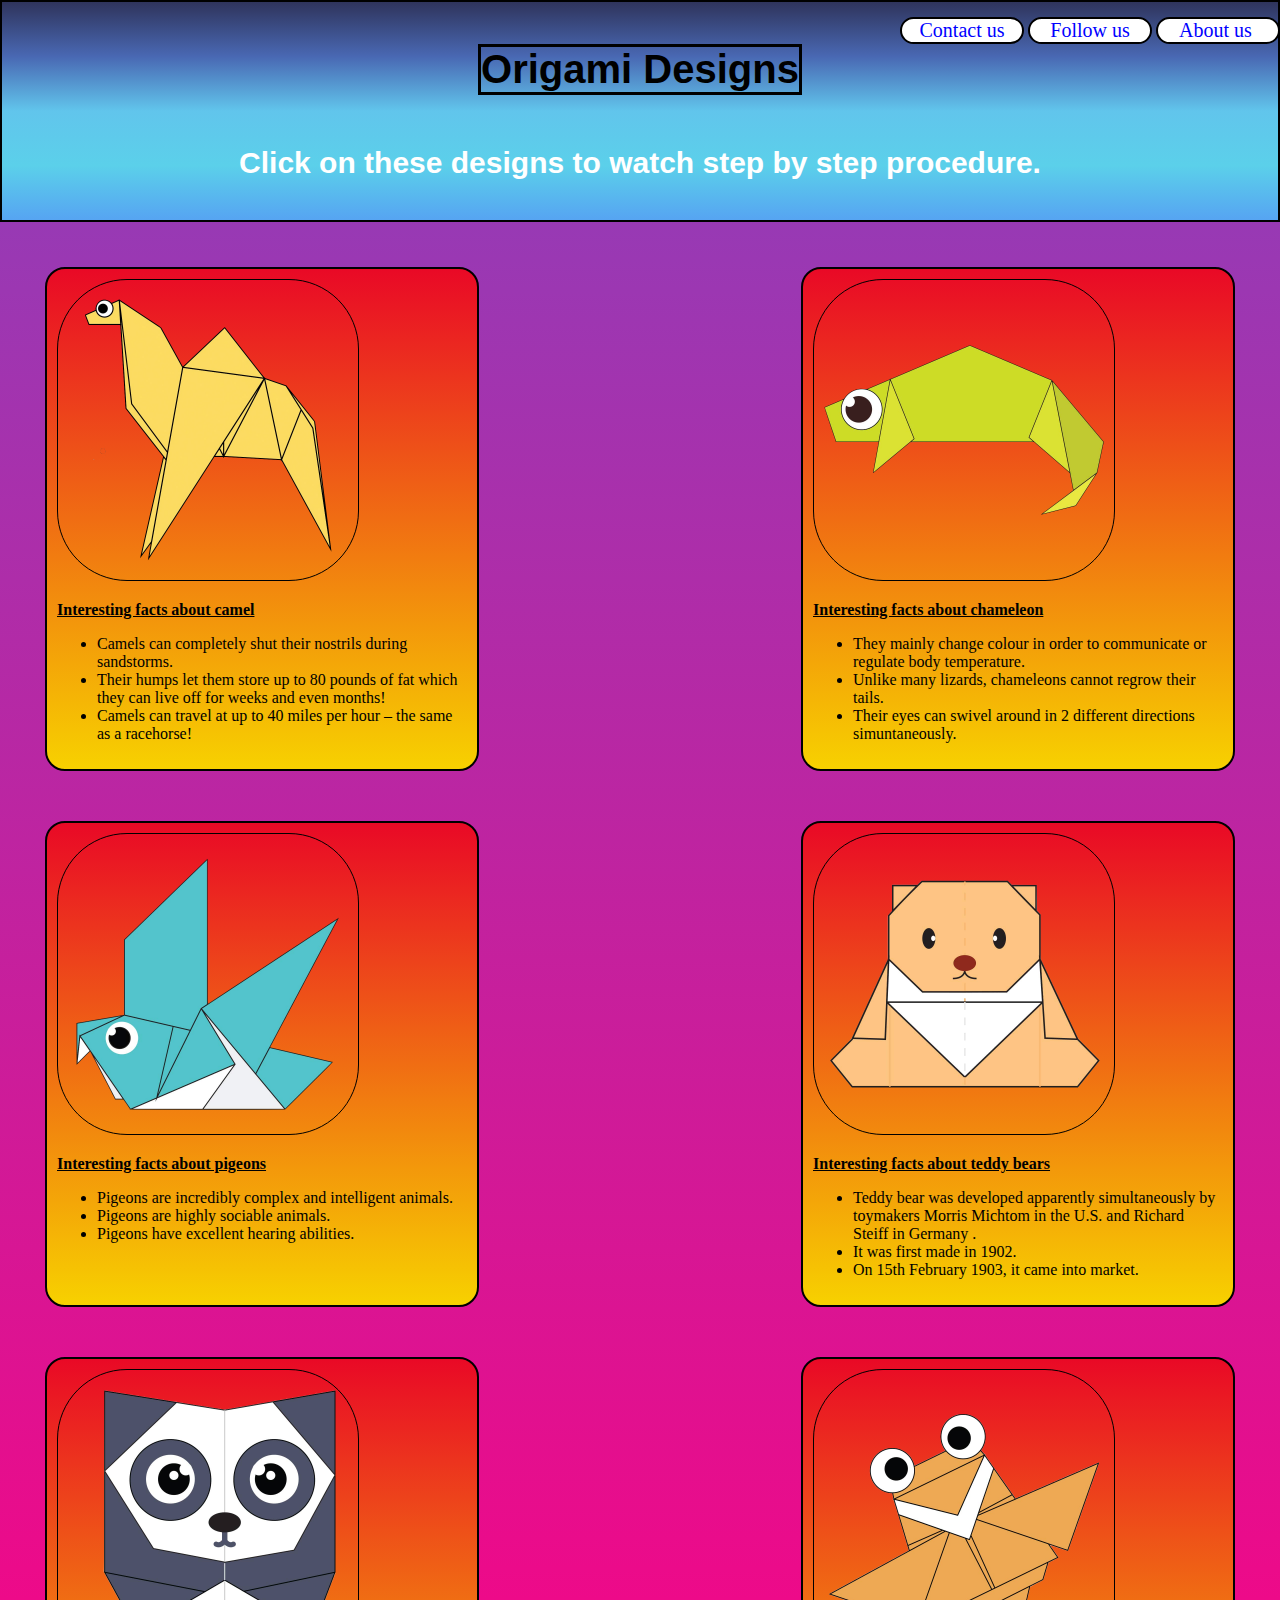
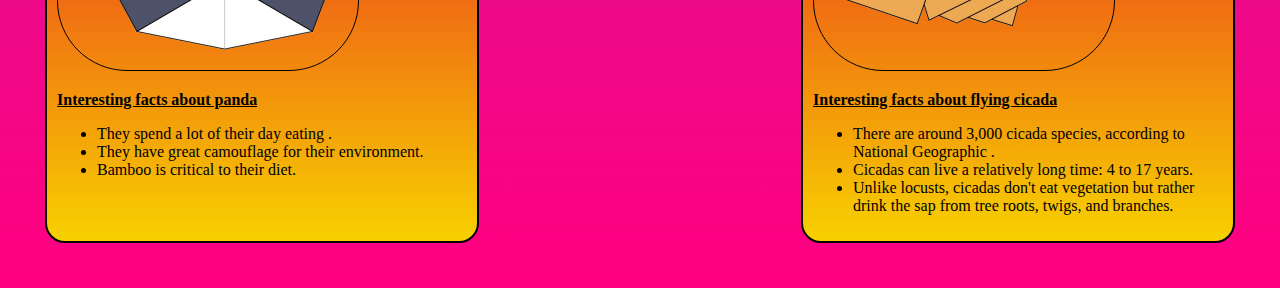
<file: index.html>
<!DOCTYPE html>
    <html>
        <head>
            <title>Origami Designs</title>
            <link rel ="stylesheet" 
              type="text/css"
              href = "style.css"/>
        </head>
        <body>
            <div class="header">
                <div class="menu">
                    <div class="alignment1">
                        
                        <a href ="aboutus.html"target="_blank" style="text-decoration: none;"  ;> About us  </a> &nbsp
               
            </div>
               <div class="alignment2">
                <a href = "followus.html"target="_blank" style="text-decoration: none;"> Follow us </a>
            </div>
            <div class="alignment3">
                <a href = "contactus.html"target="_blank" style="text-decoration: none;"> Contact us </a>
            </div>
                    <div class="arrange">
            <h1>Origami Designs</h1>
        </div>
        <h2 style="color:white; text-align: center;">Click on these designs to watch step by step procedure.</h2>
                </div>
               
     
   
            </div>
            <div class="grid">
                <div class="origami">
                <a href = "http://origami.me/camel/"target="_blank" > <img src = "camel.png" width=300 breath=300/></a>
        <p><b><u>Interesting facts about camel</u></b> </p>
        <ul>
            <li>Camels can completely shut their nostrils during sandstorms.</li>
            <li>Their humps let them store up to 80 pounds of fat which they can live off for weeks and even months!</li>
        <li>Camels can travel at up to 40 miles per hour – the same as a racehorse!</li>
        </ul>
                </div>
                <div class="origami">
                <a href = "http://origami.me/chameleon/"target="_blank" > <img src = "chameleon.png" width=300 breath=300/></a>
        <p><b><u>Interesting facts about chameleon</u></b> </p>
        <ul>
            <li>They mainly change colour in order to communicate or regulate body temperature.</li>
            <li>Unlike many lizards, chameleons cannot regrow their tails.</li>
        <li>Their eyes can swivel around in 2 different directions simuntaneously.</li>
        </ul>
    </div>
    <div class="origami">
                <a href = "http://origami.me/pigeon/"target="_blank" > <img src = "pigeon.png" width=300 breath=300/></a>
        <p><b><u>Interesting facts about pigeons</u></b> </p>
        <ul>
            <li>Pigeons are incredibly complex and intelligent animals.</li>
            <li>Pigeons are highly sociable animals.</li>
        <li>Pigeons have excellent hearing abilities.</li>
        </ul>
    </div>
    <div class="origami">
        <a href = "http://origami.me/teddy-bear/"target="_blank" > <img src = "teddy.png" width=300 breath=300/></a>
<p><b><u>Interesting facts about teddy bears</u></b> </p>
<ul>
    <li>Teddy bear was developed apparently simultaneously by toymakers Morris Michtom in the U.S. and Richard Steiff in Germany .</li>
    <li>It was first made in 1902.</li>
<li>On 15th February 1903, it came into market.</li>
</ul>
</div>
<div class="origami">
<a href = "http://origami.me/panda/"target="_blank" > <img src = "panda.png" width=300 breath=300/></a>
<p><b><u>Interesting facts about panda</u></b> </p>
<ul>
<li>They spend a lot of their day eating .</li>
<li>They have great camouflage for their environment.</li>
<li>Bamboo is critical to their diet.</li>
</ul>
</div>
<div class="origami">
<a href = "http://origami.me/flying-cicada/"target="_blank" > <img src = "cicada.png" width=300 breath=300/></a>
<p><b><u>Interesting facts about flying cicada</u></b> </p>
<ul>
<li>There are around 3,000 cicada species, according to National Geographic .</li>
<li>Cicadas can live a relatively long time: 4 to 17 years.</li>
<li>Unlike locusts, cicadas don't eat vegetation but rather drink the sap from tree roots, twigs, and branches.</li>
</ul>
                </div>
            </div>
        
            
        </body>
    </html>
</file>
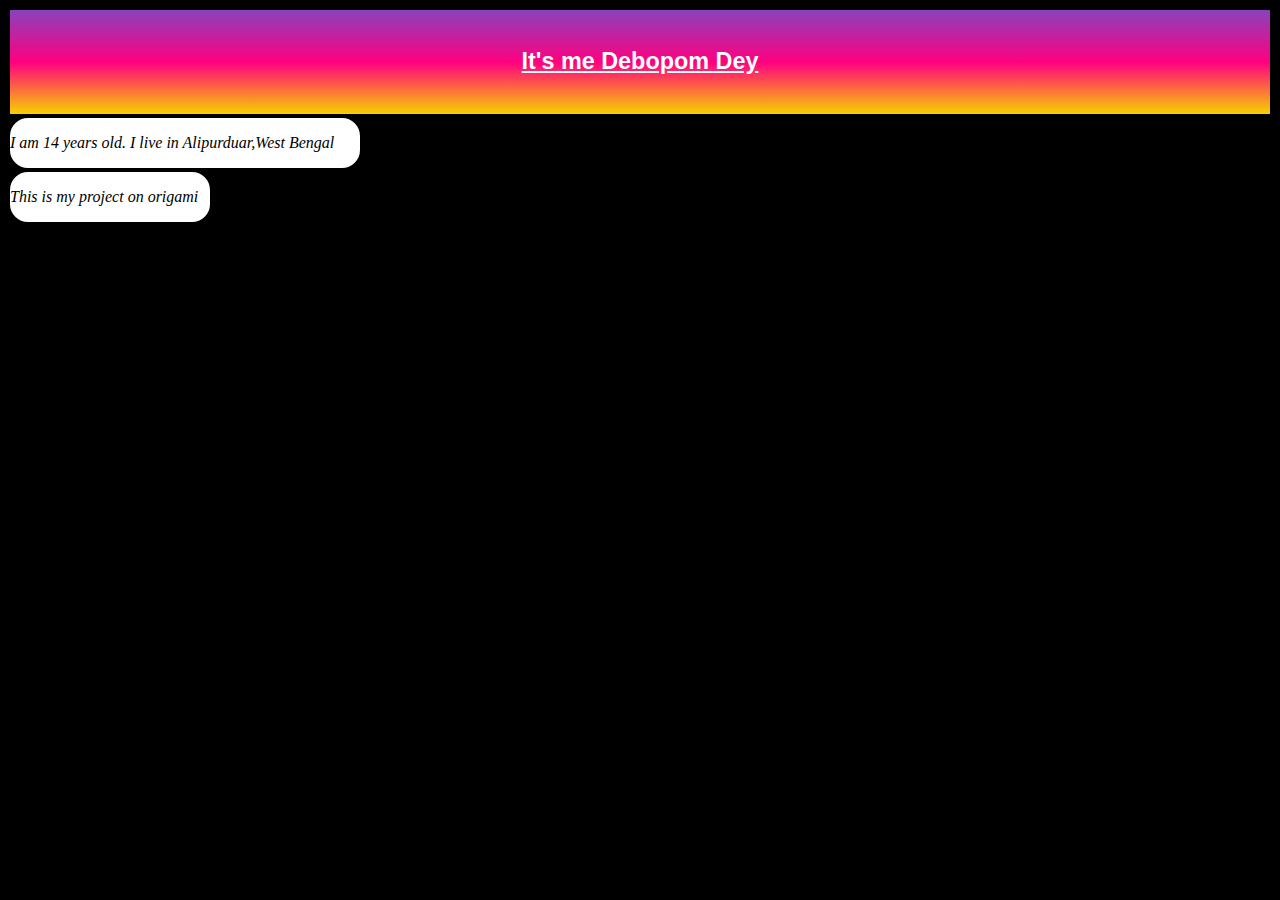
<file: aboutus.html>
<!DOCTYPE html>
    <html>
        <head>
            <title>About me</title>
            <link rel ="stylesheet" 
              type="text/css"
              href = "styling.css"/>
        </head>
        <body style="text-align:center;">
            <div class="head">
            <div class="about-us">
            <h3 ><u>It's me Debopom Dey</u></h3>
        </div>
    </div>
    <div class="grid2">
            <p ><i>I am 14 years old. I live in Alipurduar,West Bengal</i></i></p>
        </div>
            <div class="grid3">
            <p ><i>This is my project on origami</i></i></p>
        </div>
        </body>
    </html>
</file>
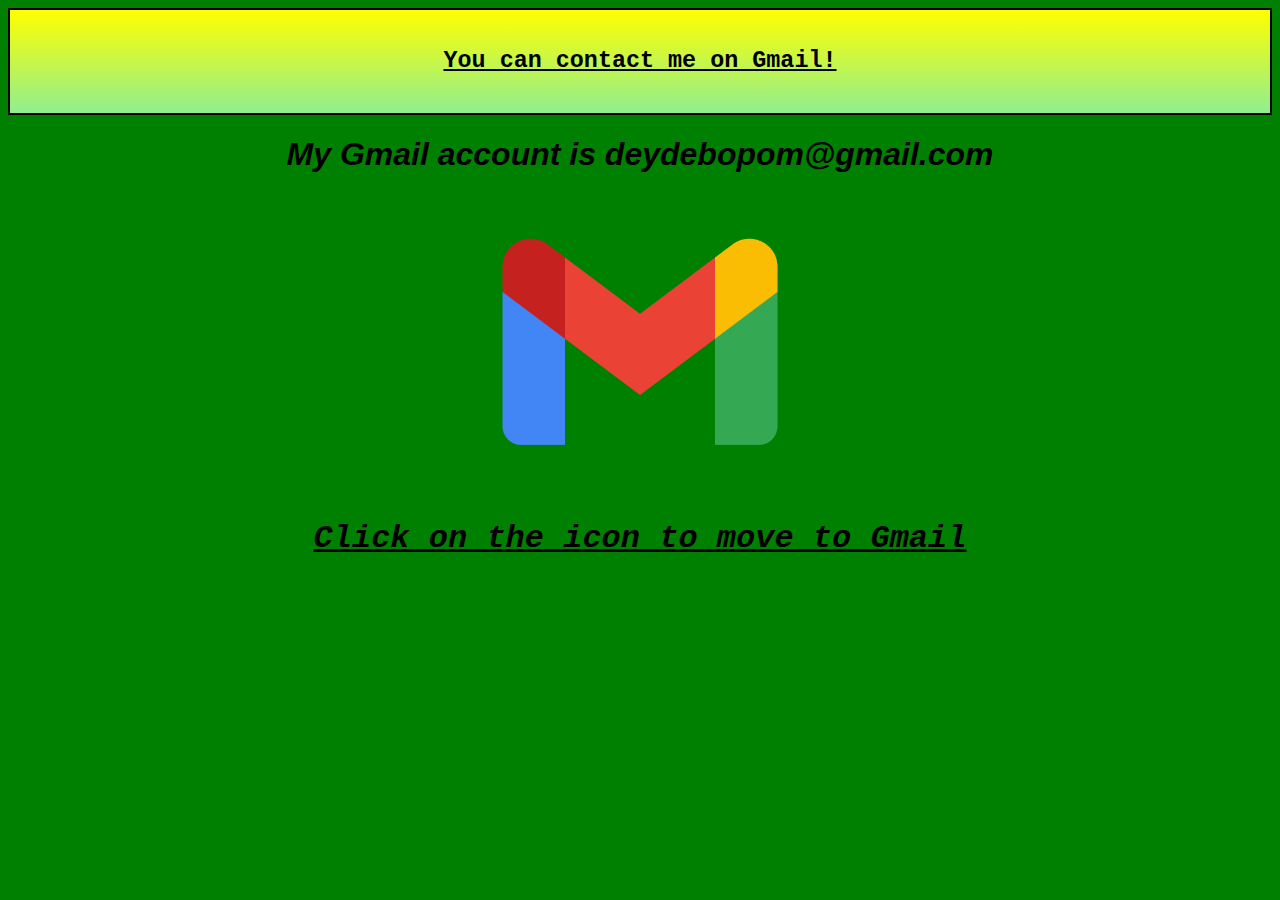
<file: contactus.html>
<!DOCTYPE html>
    <html>
        <head>
            <title>Follow me</title>
            <link rel ="stylesheet" 
            type="text/css"
            href = "style-contact.css"/>
        </head>
        <body style="background-color:green;text-align:center;">
            <div class="head1">
                <div class="about-us1">
            <h3 style="color: black; font-family: 'Courier New', Courier, monospace;"><u>You can contact me on Gmail!</u></h3>
        </div>
    </div>
    <div class="grid4">
            <h1 style="font-family: 'Franklin Gothic Medium', 'Arial Narrow', Arial, sans-serif;"><i>My Gmail account is deydebopom@gmail.com</i></i></h1>
        </div>
        <div class="gmail">
        <a href="https://www.gmail.com"target="_blank"><img src="Gmail.png" width=300 height=300/></a>
      </div>
      <h1 style="color: black; font-family: 'Courier New', Courier, monospace;"><i><u>Click on the icon to move to Gmail </u></i></i></h1>
        </body>
    </html>
</file>
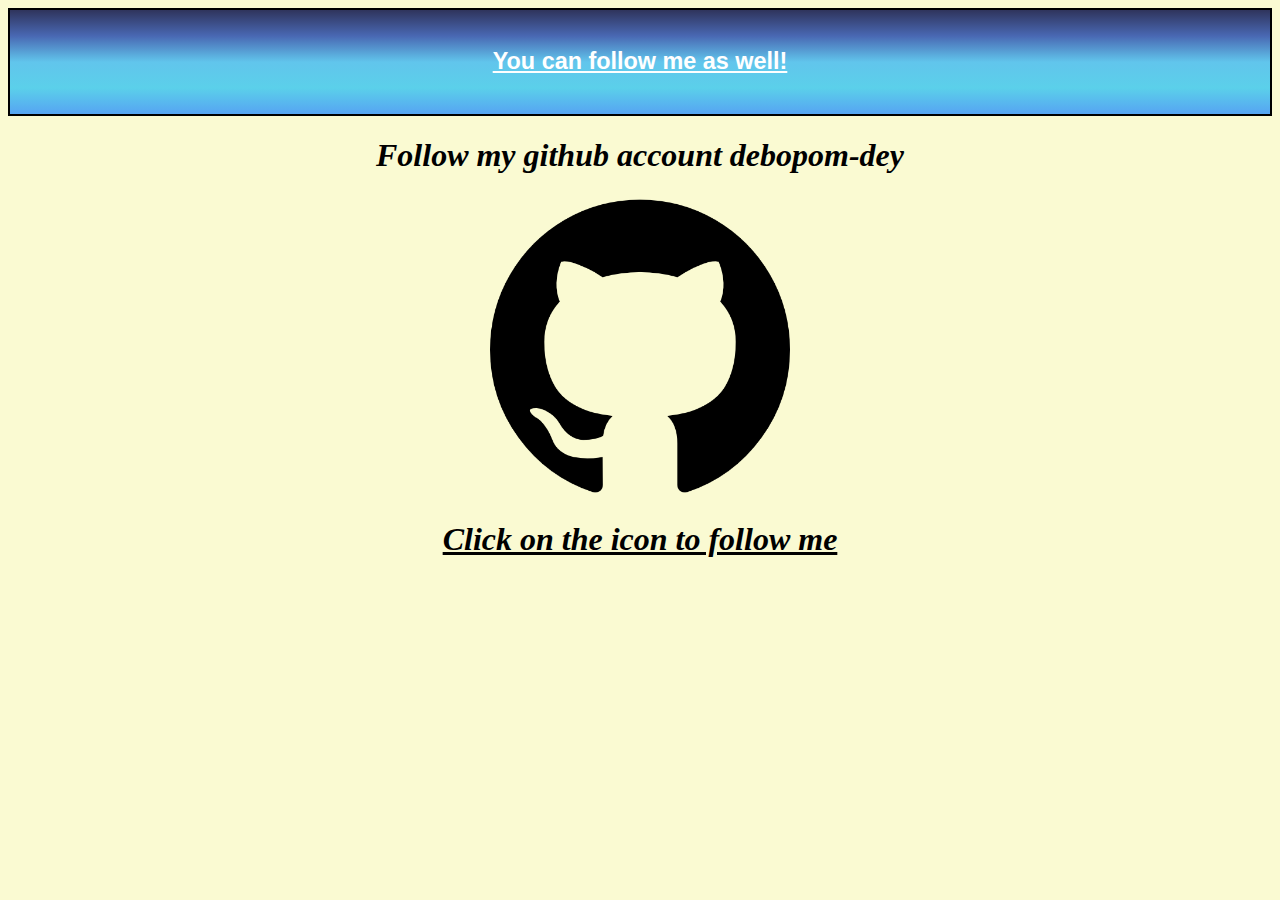
<file: followus.html>
<!DOCTYPE html>
    <html>
        <head>
            <title>Follow me</title>
            <link rel ="stylesheet" 
            type="text/css"
            href = "styl.css"/>
        </head>
        <body style="background-color:lightgoldenrodyellow;text-align:center;">
            <div class="head1">
                <div class="about-us1">
            <h3><u>You can follow me as well!</u></h3>
        </div>
    </div>
    <div class="grid4">
            <h1><i>Follow my github account debopom-dey</i></i></h1>
        </div>
        <div class="github">
        <a href="https://github.com/debopom-dey"target="_blank"><img src="github.png" width=300 height=300/></a>
      </div>
      <h1><i><u>Click on the icon to follow me </u></i></i></h1>
        </body>
    </html>
</file>
<file: style.css>
h1{color:black}
h1{ border:solid}
.menu{
    
    background-image: linear-gradient(#2f345c,#4968b3,#61c5ec,#5bd0ea,#56a4f2);
    font-size: 20px;
    padding: 15px;
    font-family: sans-serif;
    font-weight: 400;
    color:#ffffff;
    border: 2.5px solid#000000;
   
}

.arrange{
    display: flex;
    justify-content: space-around;
}
.grid{
    display: flex;
   flex-wrap: wrap;
   justify-content: space-between;
   margin:20px;
}
.grid img{
    border: 1.8px solid#000000;
    border-radius: 70px;
   
}

.origami{
    border-radius: 20px;
    background-image: linear-gradient(#e90926,#f7d100);
    width: 410px;
    margin: 25px;
    padding:10px;
    font-family:fantasy ;
    border: 2.5px solid#000000;
}
body{
    margin: 0px;
    background-image: linear-gradient(#8a41bb,#ff0080);
}
.alignment1{
    display: flex;
    justify-content: center;
   position: absolute;
   right: 0%;
    border-radius: 20px;
    background-color:#ffffff;
    width: 120px;
    font-family:fantasy ;
    border: 2.5px solid#000000;
}
.alignment2{
    display: flex;
    border-radius: 20px;
    background-color:#ffffff;
    width: 120px;
    font-family:fantasy ;
    border: 2.5px solid#000000;
    justify-content: center;
    align-content: flex-end;
text-decoration: none;
position: absolute;
right: 10%;
}
.alignment3{
    display: flex;
    border-radius: 20px;
    background-color:#ffffff;
    width: 120px;
    font-family:fantasy ;
    border: 2.5px solid#000000;
    justify-content: center;
    align-content: flex-end;
text-decoration: none;
position: absolute;
right: 20%;
}
a:hover{
    color:red;
}
a{
 
    color:blue ;
}
.origami:hover{
    transform: scale(1.2);
}
</file>
<file: styling.css>
.about-us{
    display: flex;
    justify-content: space-around;
    background-image: linear-gradient(#8a41bb,#ff0080,#f7d100);
    font-size: 20px;
    padding: 15px;
    font-family: sans-serif;
    font-weight: 400;
    color:#ffffff;
    border: 2.5px solid#000000;
}
.grid2{
    display: flex;
    border-radius: 20px;
    background-color:#ffffff;
    width: 350px;
    font-family:fantasy ;
    border: 2.5px solid#000000;
    justify-content: flex-center;
   
}
.grid3{
    display: flex;
    border-radius: 20px;
    background-color:#ffffff;
    width: 200px;
    font-family:fantasy ;
    border: 2.5px solid#000000;
    justify-content: flex-center;

}
body{
    background-color:#000000;
}
</file>
<file: style-contact.css>
.gmail:hover{
    transform: scale(1.5);

}
.about-us1{
    display: flex;
    justify-content: space-around;
    background-image: linear-gradient(yellow,lightgreen);
    font-size: 20px;
    padding: 15px;
    font-family: sans-serif;
    font-weight: 400;
    color:#ffffff;
    border: 2.5px solid#000000;
}
</file>
<file: styl.css>
.about-us1{
    display: flex;
    justify-content: space-around;
    background-image: linear-gradient(#2f345c,#4968b3,#61c5ec,#5bd0ea,#56a4f2);
    font-size: 20px;
    padding: 15px;
    font-family: sans-serif;
    font-weight: 400;
    color:#ffffff;
    border: 2.5px solid#000000;
}
.github{
    display: flex;
    justify-content: space-evenly;
}
.github:hover{
    transform: scale(1.2);

}
</file>
